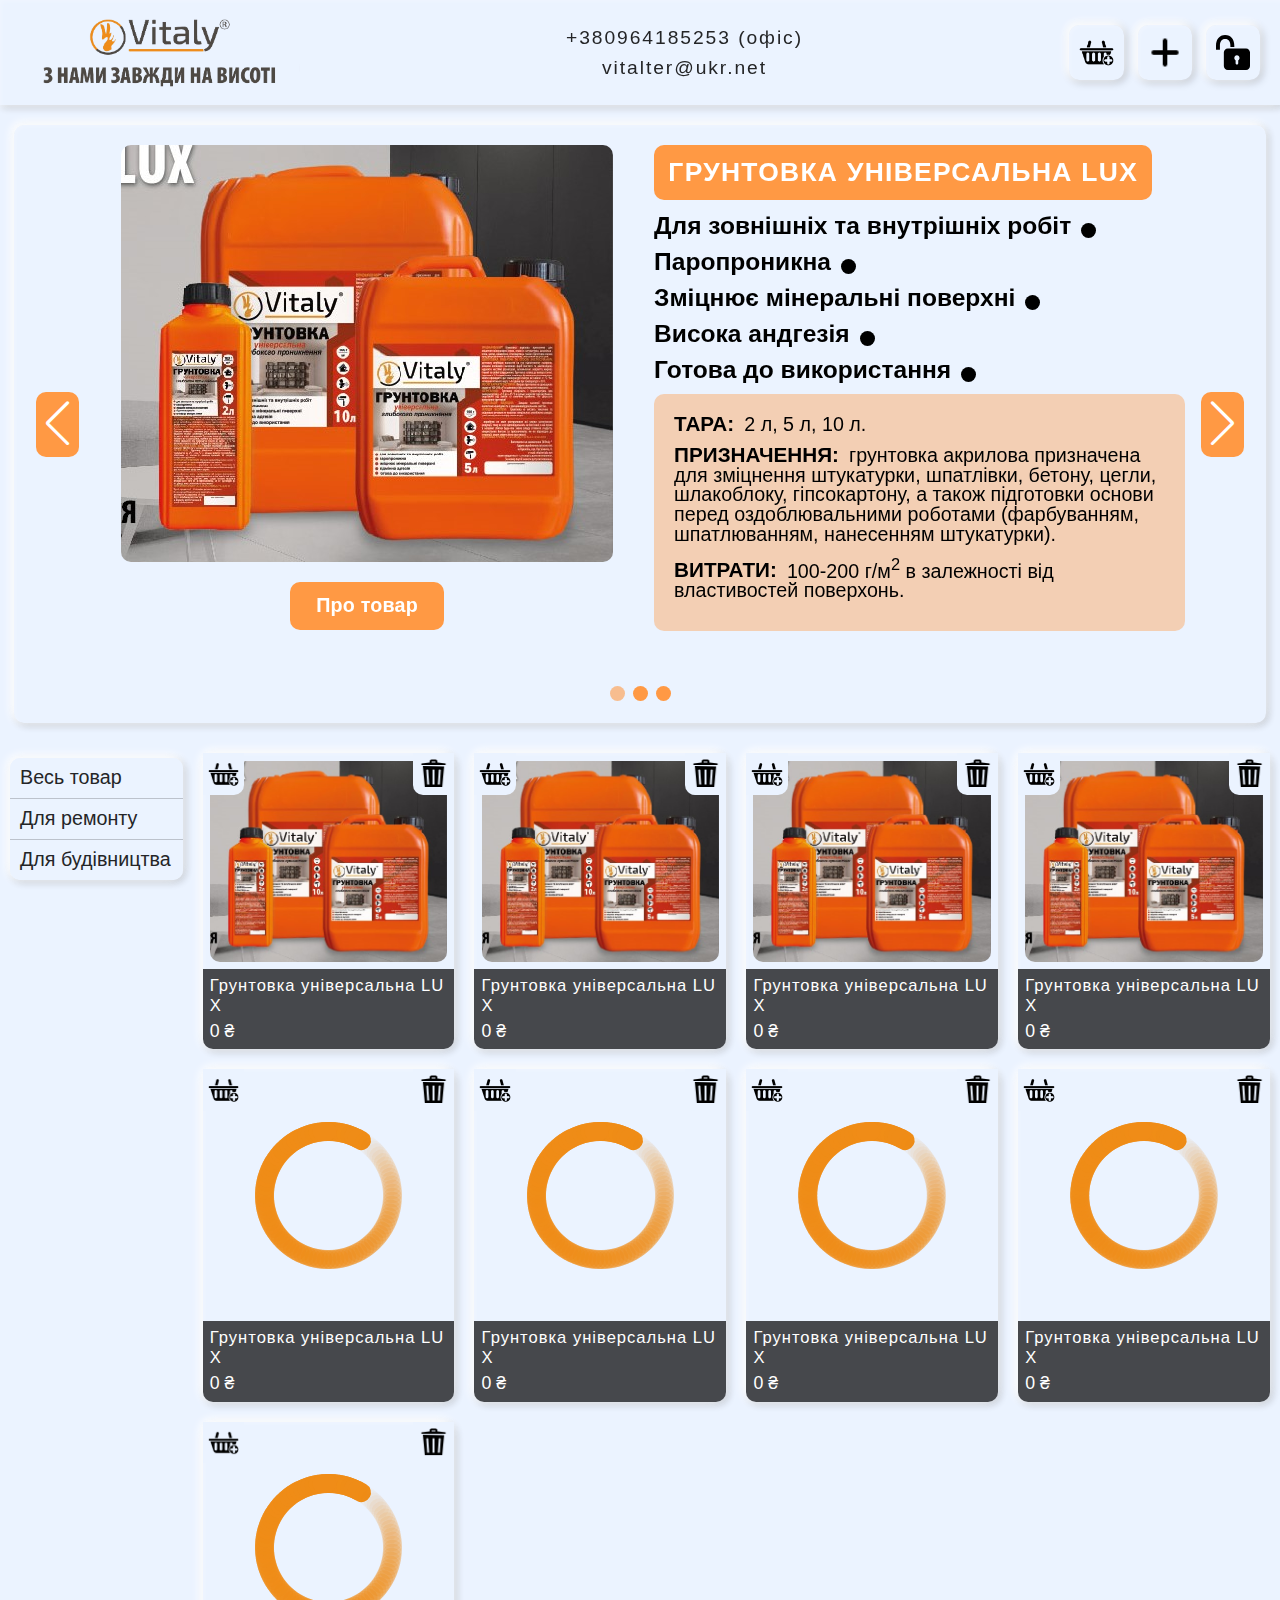
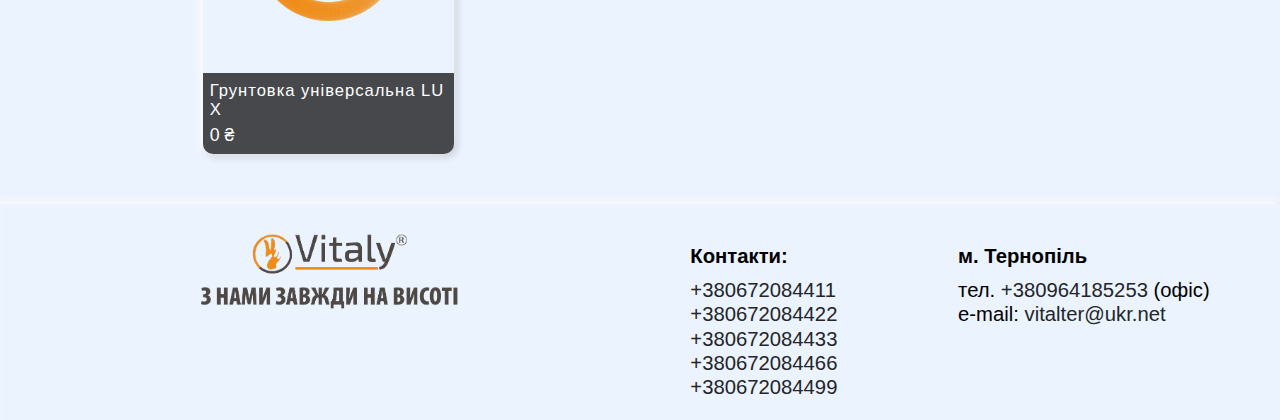
<file: index.html>
<!DOCTYPE html>
<html lang="en">
<head>
	<meta charset="UTF-8">
	<meta name="description" content="підпис під текстом сайту в пошуку гугл">
	<meta name="keywords" content="сторінка, веб-сайт, і т.д.">
	<meta name="viewport" content="width=device-width,initial-scale=1.0,maximum-scale=1.0,user-scalable=1.0">
	<link rel="stylesheet" href="assets/css/swiper.css">
	<link rel="stylesheet" href="assets/css/style.css">
	<link rel="schortcut icon" href="assets/img/logo.png">
	<title>Vitaly</title>
</head>
<body>

	<header class="header shadow">
		<div class="header__logo">
			<a href="#"><img src="assets/img/logo2.png" alt=""></a>
			<a href="#"><img src="assets/img/logo.png" alt=""></a>
		</div>
		<div class="header__contacts">
			<a href="Tel:+380964185253">+380964185253 (офіс)</a>
			<a href="mailto:vitalter@ukr.net">vitalter@ukr.net</a>
		</div>
		<div class="header__login">
			<a href="pages/config.html" class="shadow" title="Корзина"><img src="assets/img/cart.png" alt=""></a>
			<a href="pages/config.html" class="shadow" title="Додати товар"><img src="assets/img/plus.png" alt=""></a>
			<a href="pages/login.html" class="shadow" title="Логін"><img src="assets/img/lock.svg" alt=""></a>
		</div>
		<div class="header__menu-burger shadow">
			<span></span>
		</div>
	</header>
	
	<div class="first">
		<div class="first-slider swiper-container shadow">
			<!-- обов'язкова оболонка' -->
			<div class="first__wrapper swiper-wrapper">
				<!-- слайди -->
				<div class="first__slide swiper-slide">
					<div class="first__img">
						<a href="pages/article.html"><img src="contentPhoto/gruntovka-universalna-lux.jpg" alt=""></a>
						<div class="first__button">
							<a href="pages/article.html">Про товар</a>
						</div>
					</div>
					<div class="first__text">
						<div class="first__name">
							<a href="pages/article.html"><h2>Грунтовка універсальна lux</h2></a>
						</div>
						<div class="first__benefits">
							<div class="first__bnf"><p>Для зовнішніх та внутрішніх робіт</p><span></span></div>
							<div class="first__bnf"><p>Паропроникна</p><span></span></div>
							<div class="first__bnf"><p>Зміцнює мінеральні поверхні</p><span></span></div>
							<div class="first__bnf"><p>Висока андгезія</p><span></span></div>
							<div class="first__bnf"><p>Готова до використання</p><span></span></div>
						</div>
						<div class="first__description">
							<p><span>Тара:</span>2 л, 5 л, 10 л.</p>
							<p><span>Призначення:</span>грунтовка акрилова призначена для зміцнення штукатурки, шпатлівки, бетону, цегли, шлакоблоку, гіпсокартону, а також підготовки основи перед оздоблювальними роботами (фарбуванням, шпатлюванням, нанесенням штукатурки).</p>
							<p><span>Витрати:</span>100-200 г/м<sup>2</sup> в залежності від властивостей поверхонь.</p>
						</div>
					</div>
				</div>
				<div class="first__slide swiper-slide">
					<div class="first__img">
						<a href="#"><img src="contentPhoto/gruntovka-universalna.png" alt=""></a>
						<div class="first__button">
							<a href="#">Про товар</a>
						</div>
					</div>
					<div class="first__text">
						<div class="first__name">
							<a href="#"><h2>Грунтовка універсальна</h2></a>
						</div>
						<div class="first__benefits">
							<div class="first__bnf"><p>Паропроникна</p><span></span></div>
							<div class="first__bnf"><p>Зміцнює мінеральні поверхні</p><span></span></div>
							<div class="first__bnf"><p>Висока андгезія</p><span></span></div>
							<div class="first__bnf"><p>Готова до використання</p><span></span></div>
						</div>
						<div class="first__description">
							<p><span>Тара:</span>1 л, 2 л, 5 л, 10 л.</p>
							<p><span>Призначення:</span>універсальна стирол-акрилова, закріплююча грунтовка призначена для зміцнення мінеральних поверхонь (штукатурки, шпаклівки, бетону, цегли, шлакоблоку, гіпсокартону), а також підготовки основи перед оздоблювальними роботами (фарбуванням, шпаклюванням, нанесенням штукатурки), та зменшення водопоглинаючих властивостей основи, перед нанесенням лакофарбових матеріалів.</p>
							<p><span>Витрати:</span>100-200 г/м<sup>2</sup> в залежності від властивостей поверхонь.</p>
						</div>
					</div>
				</div>
				<div class="first__slide swiper-slide">
					<div class="first__img">
						<a href="#"><img src="contentPhoto/farba-gruntuvalna-kvarts-grunt.jpg" alt=""></a>
						<div class="first__button">
							<a href="#">Про товар</a>
						</div>
					</div>
					<div class="first__text">
						<div class="first__name">
							<a href="#"><h2>Фарба грунтувальна кварц грунт</h2></a>
						</div>
						<div class="first__benefits">
							<div class="first__bnf"><p>Висока адгезія</p><span></span></div>
							<div class="first__bnf"><p>Запобігає появі плям</p><span></span></div>
							<div class="first__bnf"><p>Підлягає колоруванню</p><span></span></div>
							<div class="first__bnf"><p>Утворює білу поверхню</p><span></span></div>
							<div class="first__bnf"><p>готова до використання</p><span></span></div>
						</div>
						<div class="first__description">
							<p><span>Тара:</span>1.4 кг, 3 кг, 6 кг, 12кг.</p>
							<p><span>Призначення:</span>фарба грунтувальна призначена для підготовки основ з бетону, цементних та цементно-вапняних штукатурок, гіпсу, гіпсокартонних листів перед нанесенням акрилових та мінеральних декоративних штукатурок. Для внутрішніх та зовнішніх робіт.</p>
							<p><span>Витрати:</span>250-300 г/м<sup>2</sup>.</p>
						</div>
					</div>
				</div>
			</div>
			<div class="first__button-prev swiper-button-prev"></div>
			<div class="first__button-next swiper-button-next"></div>
			<div class="first__pagination swiper-pagination"></div>
		</div>
	</div>

	<div class="content">
		<div class="content__categories shadow">
			<a href="index.html">Весь товар</a>
			<a href="index.html">Для ремонту</a>
			<a href="index.html">Для будівництва</a>
		</div>
		<div class="content__menu-burger shadow">
			<img src="assets/img/filter.svg" alt="">
			<img src="assets/img/cross.svg" alt="">
		</div>
		<div class="content__items">
			<div class="content__item">
				<div class="content__wrapper shadow">
					<div class="content__cart">
						<a href="#" title="Додати в корзину"><img src="assets/img/cart.png" alt=""></a>
					</div>
					<div class="content__delete">
						<a href="#" title="Видалити"><img src="assets/img/trash-can.png" alt=""></a>
					</div>
					<div class="content__img">
						<a href="pages/article.html"><img src="assets/img/loading.svg" data-src="contentPhoto/gruntovka-universalna-lux.jpg" alt="can't download img"></a>
					</div>
					<div class="content__text">
						<div class="content__name">
							<a href="pages/article.html"><h2>Грунтовка універсальна LUX</h2></a>
						</div>
						<div class="content__price">
							<p>0 ₴</p>
						</div>
						<div class="content__description">
							<p><span>Тара:</span>2 л, 5 л, 10 л.</p>
							<p><span>Призначення:</span>грунтовка акрилова призначена для зміцнення штукатурки, шпатлівки, бетону, цегли, шлакоблоку, гіпсокартону, а також підготовки основи перед оздоблювальними роботами (фарбуванням, шпатлюванням, нанесенням штукатурки).</p>
							<p><span>Витрати грунтовки на одношарове покриття:</span>100-200 г/м<sup>2</sup> в залежності від властивостей поверхонь.</p>
						</div>
					</div>
				</div>
			</div>
			<div class="content__item">
				<div class="content__wrapper shadow">
					<div class="content__cart">
						<a href="#" title="Додати в корзину"><img src="assets/img/cart.png" alt=""></a>
					</div>
					<div class="content__delete">
						<a href="#" title="Видалити"><img src="assets/img/trash-can.png" alt=""></a>
					</div>
					<div class="content__img">
						<a href="pages/article.html"><img src="assets/img/loading.svg" data-src="contentPhoto/gruntovka-universalna-lux.jpg" alt="can't download img"></a>
					</div>
					<div class="content__text">
						<div class="content__name">
							<a href="pages/article.html"><h2>Грунтовка універсальна LUX</h2></a>
						</div>
						<div class="content__price">
							<p>0 ₴</p>
						</div>
						<div class="content__description">
							<p><span>Тара:</span>2 л, 5 л, 10 л.</p>
							<p><span>Призначення:</span>грунтовка акрилова призначена для зміцнення штукатурки, шпатлівки, бетону, цегли, шлакоблоку, гіпсокартону, а також підготовки основи перед оздоблювальними роботами (фарбуванням, шпатлюванням, нанесенням штукатурки).</p>
							<p><span>Витрати грунтовки на одношарове покриття:</span>100-200 г/м<sup>2</sup> в залежності від властивостей поверхонь.</p>
						</div>
					</div>
				</div>
			</div>
			<div class="content__item">
				<div class="content__wrapper shadow">
					<div class="content__cart">
						<a href="#" title="Додати в корзину"><img src="assets/img/cart.png" alt=""></a>
					</div>
					<div class="content__delete">
						<a href="#" title="Видалити"><img src="assets/img/trash-can.png" alt=""></a>
					</div>
					<div class="content__img">
						<a href="pages/article.html"><img src="assets/img/loading.svg" data-src="contentPhoto/gruntovka-universalna-lux.jpg" alt="can't download img"></a>
					</div>
					<div class="content__text">
						<div class="content__name">
							<a href="pages/article.html"><h2>Грунтовка універсальна LUX</h2></a>
						</div>
						<div class="content__price">
							<p>0 ₴</p>
						</div>
						<div class="content__description">
							<p><span>Тара:</span>2 л, 5 л, 10 л.</p>
							<p><span>Призначення:</span>грунтовка акрилова призначена для зміцнення штукатурки, шпатлівки, бетону, цегли, шлакоблоку, гіпсокартону, а також підготовки основи перед оздоблювальними роботами (фарбуванням, шпатлюванням, нанесенням штукатурки).</p>
							<p><span>Витрати грунтовки на одношарове покриття:</span>100-200 г/м<sup>2</sup> в залежності від властивостей поверхонь.</p>
						</div>
					</div>
				</div>
			</div>
			<div class="content__item">
				<div class="content__wrapper shadow">
					<div class="content__cart">
						<a href="#" title="Додати в корзину"><img src="assets/img/cart.png" alt=""></a>
					</div>
					<div class="content__delete">
						<a href="#" title="Видалити"><img src="assets/img/trash-can.png" alt=""></a>
					</div>
					<div class="content__img">
						<a href="pages/article.html"><img src="assets/img/loading.svg" data-src="contentPhoto/gruntovka-universalna-lux.jpg" alt="can't download img"></a>
					</div>
					<div class="content__text">
						<div class="content__name">
							<a href="pages/article.html"><h2>Грунтовка універсальна LUX</h2></a>
						</div>
						<div class="content__price">
							<p>0 ₴</p>
						</div>
						<div class="content__description">
							<p><span>Тара:</span>2 л, 5 л, 10 л.</p>
							<p><span>Призначення:</span>грунтовка акрилова призначена для зміцнення штукатурки, шпатлівки, бетону, цегли, шлакоблоку, гіпсокартону, а також підготовки основи перед оздоблювальними роботами (фарбуванням, шпатлюванням, нанесенням штукатурки).</p>
							<p><span>Витрати грунтовки на одношарове покриття:</span>100-200 г/м<sup>2</sup> в залежності від властивостей поверхонь.</p>
						</div>
					</div>
				</div>
			</div>
			<div class="content__item">
				<div class="content__wrapper shadow">
					<div class="content__cart">
						<a href="#" title="Додати в корзину"><img src="assets/img/cart.png" alt=""></a>
					</div>
					<div class="content__delete">
						<a href="#" title="Видалити"><img src="assets/img/trash-can.png" alt=""></a>
					</div>
					<div class="content__img">
						<a href="pages/article.html"><img src="assets/img/loading.svg" data-src="contentPhoto/gruntovka-universalna-lux.jpg" alt="can't download img"></a>
					</div>
					<div class="content__text">
						<div class="content__name">
							<a href="pages/article.html"><h2>Грунтовка універсальна LUX</h2></a>
						</div>
						<div class="content__price">
							<p>0 ₴</p>
						</div>
						<div class="content__description">
							<p><span>Тара:</span>2 л, 5 л, 10 л.</p>
							<p><span>Призначення:</span>грунтовка акрилова призначена для зміцнення штукатурки, шпатлівки, бетону, цегли, шлакоблоку, гіпсокартону, а також підготовки основи перед оздоблювальними роботами (фарбуванням, шпатлюванням, нанесенням штукатурки).</p>
							<p><span>Витрати грунтовки на одношарове покриття:</span>100-200 г/м<sup>2</sup> в залежності від властивостей поверхонь.</p>
						</div>
					</div>
				</div>
			</div>
			<div class="content__item">
				<div class="content__wrapper shadow">
					<div class="content__cart">
						<a href="#" title="Додати в корзину"><img src="assets/img/cart.png" alt=""></a>
					</div>
					<div class="content__delete">
						<a href="#" title="Видалити"><img src="assets/img/trash-can.png" alt=""></a>
					</div>
					<div class="content__img">
						<a href="pages/article.html"><img src="assets/img/loading.svg" data-src="contentPhoto/gruntovka-universalna-lux.jpg" alt="can't download img"></a>
					</div>
					<div class="content__text">
						<div class="content__name">
							<a href="pages/article.html"><h2>Грунтовка універсальна LUX</h2></a>
						</div>
						<div class="content__price">
							<p>0 ₴</p>
						</div>
						<div class="content__description">
							<p><span>Тара:</span>2 л, 5 л, 10 л.</p>
							<p><span>Призначення:</span>грунтовка акрилова призначена для зміцнення штукатурки, шпатлівки, бетону, цегли, шлакоблоку, гіпсокартону, а також підготовки основи перед оздоблювальними роботами (фарбуванням, шпатлюванням, нанесенням штукатурки).</p>
							<p><span>Витрати грунтовки на одношарове покриття:</span>100-200 г/м<sup>2</sup> в залежності від властивостей поверхонь.</p>
						</div>
					</div>
				</div>
			</div>
			<div class="content__item">
				<div class="content__wrapper shadow">
					<div class="content__cart">
						<a href="#" title="Додати в корзину"><img src="assets/img/cart.png" alt=""></a>
					</div>
					<div class="content__delete">
						<a href="#" title="Видалити"><img src="assets/img/trash-can.png" alt=""></a>
					</div>
					<div class="content__img">
						<a href="pages/article.html"><img src="assets/img/loading.svg" data-src="contentPhoto/gruntovka-universalna-lux.jpg" alt="can't download img"></a>
					</div>
					<div class="content__text">
						<div class="content__name">
							<a href="pages/article.html"><h2>Грунтовка універсальна LUX</h2></a>
						</div>
						<div class="content__price">
							<p>0 ₴</p>
						</div>
						<div class="content__description">
							<p><span>Тара:</span>2 л, 5 л, 10 л.</p>
							<p><span>Призначення:</span>грунтовка акрилова призначена для зміцнення штукатурки, шпатлівки, бетону, цегли, шлакоблоку, гіпсокартону, а також підготовки основи перед оздоблювальними роботами (фарбуванням, шпатлюванням, нанесенням штукатурки).</p>
							<p><span>Витрати грунтовки на одношарове покриття:</span>100-200 г/м<sup>2</sup> в залежності від властивостей поверхонь.</p>
						</div>
					</div>
				</div>
			</div>
			<div class="content__item">
				<div class="content__wrapper shadow">
					<div class="content__cart">
						<a href="#" title="Додати в корзину"><img src="assets/img/cart.png" alt=""></a>
					</div>
					<div class="content__delete">
						<a href="#" title="Видалити"><img src="assets/img/trash-can.png" alt=""></a>
					</div>
					<div class="content__img">
						<a href="pages/article.html"><img src="assets/img/loading.svg" data-src="contentPhoto/gruntovka-universalna-lux.jpg" alt="can't download img"></a>
					</div>
					<div class="content__text">
						<div class="content__name">
							<a href="pages/article.html"><h2>Грунтовка універсальна LUX</h2></a>
						</div>
						<div class="content__price">
							<p>0 ₴</p>
						</div>
						<div class="content__description">
							<p><span>Тара:</span>2 л, 5 л, 10 л.</p>
							<p><span>Призначення:</span>грунтовка акрилова призначена для зміцнення штукатурки, шпатлівки, бетону, цегли, шлакоблоку, гіпсокартону, а також підготовки основи перед оздоблювальними роботами (фарбуванням, шпатлюванням, нанесенням штукатурки).</p>
							<p><span>Витрати грунтовки на одношарове покриття:</span>100-200 г/м<sup>2</sup> в залежності від властивостей поверхонь.</p>
						</div>
					</div>
				</div>
			</div>
			<div class="content__item">
				<div class="content__wrapper shadow">
					<div class="content__cart">
						<a href="#" title="Додати в корзину"><img src="assets/img/cart.png" alt=""></a>
					</div>
					<div class="content__delete">
						<a href="#" title="Видалити"><img src="assets/img/trash-can.png" alt=""></a>
					</div>
					<div class="content__img">
						<a href="pages/article.html"><img src="assets/img/loading.svg" data-src="contentPhoto/gruntovka-universalna-lux.jpg" alt="can't download img"></a>
					</div>
					<div class="content__text">
						<div class="content__name">
							<a href="pages/article.html"><h2>Грунтовка універсальна LUX</h2></a>
						</div>
						<div class="content__price">
							<p>0 ₴</p>
						</div>
						<div class="content__description">
							<p><span>Тара:</span>2 л, 5 л, 10 л.</p>
							<p><span>Призначення:</span>грунтовка акрилова призначена для зміцнення штукатурки, шпатлівки, бетону, цегли, шлакоблоку, гіпсокартону, а також підготовки основи перед оздоблювальними роботами (фарбуванням, шпатлюванням, нанесенням штукатурки).</p>
							<p><span>Витрати грунтовки на одношарове покриття:</span>100-200 г/м<sup>2</sup> в залежності від властивостей поверхонь.</p>
						</div>
					</div>
				</div>
			</div>
		</div>
	</div>

	<footer class="footer shadow">
		<div class="footer__logo">
			<a href="#"><img src="assets/img/logo2.png" alt=""></a>
			<a href="#"><img src="assets/img/logo.png" alt=""></a>
		</div>
		<div class="footer__contacts">
			<div class="footer__phones">
				<p>Контакти:</p>
				<p><a href="Tel:+380672084411">+380672084411</a></p>
				<p><a href="Tel:+380672084422">+380672084422</a></p>
				<p><a href="Tel:+380672084433">+380672084433</a></p>
				<p><a href="Tel:+380672084466">+380672084466</a></p>
				<p><a href="Tel:+380672084499">+380672084499</a></p>
			</div>
			<div class="footer__mail">
				<p>м. Тернопіль</p>
				<p>тел. <a href="Tel:+380964185253">+380964185253</a> (офіс)</p>
				<p>e-mail: <a href="mailto:vitalter@ukr.net">vitalter@ukr.net</a></p>
			</div>
		</div>
	</footer>

	<script src="assets/js/swiper.js"></script>
	<script src="assets/js/index.js"></script>
</body>
</html>
</file>
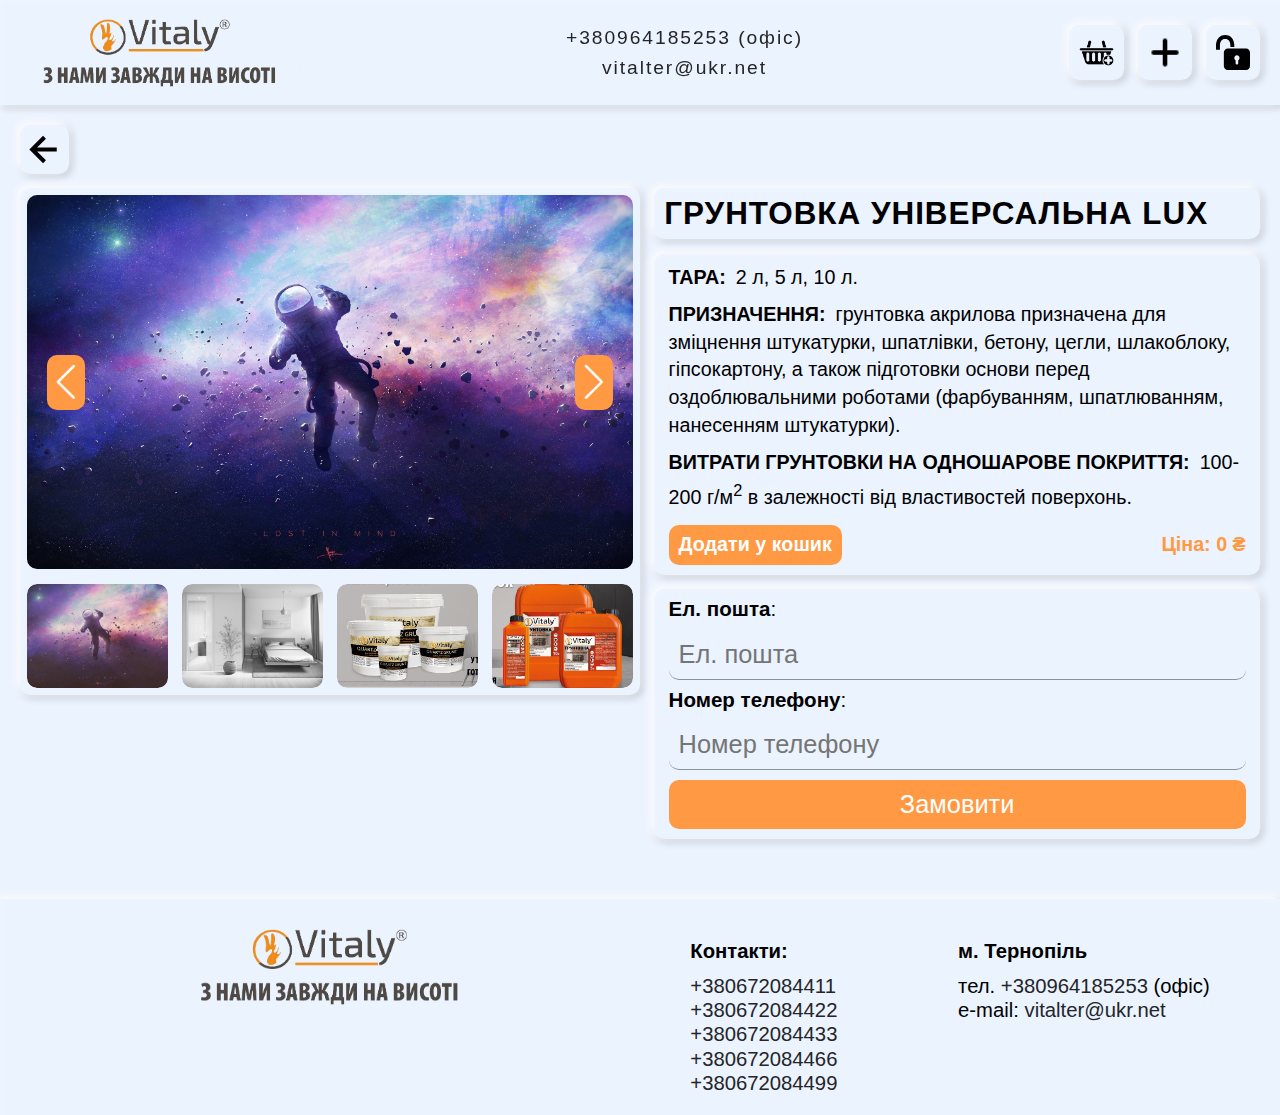
<file: pages/article.html>
<!DOCTYPE html>
<html lang="en">
<head>
	<meta charset="UTF-8">
	<meta name="description" content="підпис під текстом сайту в пошуку гугл">
	<meta name="keywords" content="сторінка, веб-сайт, і т.д.">
	<meta name="viewport" content="width=device-width,initial-scale=1.0,maximum-scale=1.0,user-scalable=1.0">
	<link rel="stylesheet" href="../assets/css/swiper.css">
	<link rel="stylesheet" href="../assets/css/style.css">
	<link rel="schortcut icon" href="../assets/img/logo.png">
	<title>Vitaly</title>
</head>
<body>

	<header class="header shadow">
		<div class="header__logo">
			<a href="#"><img src="../assets/img/logo2.png" alt=""></a>
			<a href="#"><img src="../assets/img/logo.png" alt=""></a>
		</div>
		<div class="header__contacts">
			<a href="Tel:+380964185253">+380964185253 (офіс)</a>
			<a href="mailto:vitalter@ukr.net">vitalter@ukr.net</a>
		</div>
		<div class="header__login">
			<a href="config.html" class="shadow" title="Корзина"><img src="../assets/img/cart.png" alt=""></a>
			<a href="config.html" class="shadow" title="Додати товар"><img src="../assets/img/plus.png" alt=""></a>
			<a href="login.html" class="shadow" title="Логін"><img src="../assets/img/lock.svg" alt=""></a>
		</div>
		<div class="header__menu-burger shadow">
			<span></span>
		</div>
	</header>

	<div class="article">
		<div class="article__button-back">
			<a href="../index.html" class="shadow"><img src="../assets/img/arrow-left.svg" alt=""></a>
		</div>
		<div class="article__good">
			<div class="article__container">
				<div class="article__wrapper shadow">
					<div class="article-slider swiper-container">
						<!-- обов'язкова оболонка' -->
						<div class="article__wrapper-slider swiper-wrapper">
							<!-- слайди -->
							<div class="article__slide swiper-slide">
								<div class="article__img">
									<img src="../assets/img/space.jpg" alt="">
								</div>
							</div>
							<div class="article__slide swiper-slide">
								<div class="article__img">
									<img src="../assets/img/background-elite1.jpg" alt="">
								</div>
							</div>
							<div class="article__slide swiper-slide">
								<div class="article__img">
									<img src="../contentPhoto/farba-gruntuvalna-kvarts-grunt.jpg" alt="">
								</div>
							</div>
							<div class="article__slide swiper-slide">
								<div class="article__img">
									<img src="../contentPhoto/gruntovka-universalna-lux.jpg" alt="">
								</div>
							</div>
							<div class="article__slide swiper-slide">
								<div class="article__img">
									<img src="../contentPhoto/gruntovka-universalna-lux.jpg" alt="">
								</div>
							</div>
							<div class="article__slide swiper-slide">
								<div class="article__img">
									<img src="../contentPhoto/gruntovka-universalna-lux.jpg" alt="">
								</div>
							</div>
						</div>
						<div class="article__button-prev swiper-button-prev"></div>
						<div class="article__button-next swiper-button-next"></div>
					</div>
					<div class="article__mini-slider swiper-container">
						<!-- обов'язкова оболонка' -->
						<div class="article__mini-wrapper swiper-wrapper">
							<!-- слайди -->
							<div class="article__mini-slide swiper-slide">
								<div class="article__mini-img">
									<div class="article__mini-container">
										<img src="../assets/img/space.jpg" alt="can't download img">
									</div>
								</div>
							</div>
							<div class="article__mini-slide swiper-slide">
								<div class="article__mini-img">
									<div class="article__mini-container">
										<img src="../assets/img/background-elite1.jpg" alt="can't download img">
									</div>
								</div>
							</div>
							<div class="article__mini-slide swiper-slide">
								<div class="article__mini-img">
									<div class="article__mini-container">
										<img src="../contentPhoto/farba-gruntuvalna-kvarts-grunt.jpg" alt="can't download img">
									</div>
								</div>
							</div>
							<div class="article__mini-slide swiper-slide">
								<div class="article__mini-img">
									<div class="article__mini-container">
										<img src="../contentPhoto/gruntovka-universalna-lux.jpg" alt="can't download img">
									</div>
								</div>
							</div>
							<div class="article__mini-slide swiper-slide">
								<div class="article__mini-img">
									<div class="article__mini-container">
										<img src="../contentPhoto/gruntovka-universalna-lux.jpg" alt="can't download img">
									</div>
								</div>
							</div>
							<div class="article__mini-slide swiper-slide">
								<div class="article__mini-img">
									<div class="article__mini-container">
										<img src="../contentPhoto/gruntovka-universalna-lux.jpg" alt="can't download img">
									</div>
								</div>
							</div>
						</div>
					</div>
				</div>
			</div>
			<div class="article__text">
				<div class="article__name shadow">
					<h2>Грунтовка універсальна lux</h2>
				</div>
				<div class="article__wrapper-description shadow">
					<div class="article__description">
						<p><span>Тара:</span>2 л, 5 л, 10 л.</p>
						<p><span>Призначення:</span>грунтовка акрилова призначена для зміцнення штукатурки, шпатлівки, бетону, цегли, шлакоблоку, гіпсокартону, а також підготовки основи перед оздоблювальними роботами (фарбуванням, шпатлюванням, нанесенням штукатурки).</p>
						<p><span>Витрати грунтовки на одношарове покриття:</span>100-200 г/м<sup>2</sup> в залежності від властивостей поверхонь.</p>
					</div>
					<div class="article__info">
						<div class="article__order">
							<a href="placeorder.html">Додати у кошик</a>
						</div>
						<div class="article__price">
							<p>Ціна: 0 ₴</p>
						</div>
					</div>
				</div>
				<div class="article__placeorder shadow">
					<div class="article__form">
						<form action="" method="POST">
							<p><strong>Ел. пошта</strong>:</p>
							<input type="email" name="email" placeholder="Ел. пошта" class="article__input" required>
							<p><strong>Номер телефону</strong>:</p>
							<input type="number" name="phone" placeholder="Номер телефону" class="article__input" required>
							<button type="submit" name="placeorder" class="article__button">Замовити</button>
						</form>
					</div>
				</div>
			</div>
		</div>
	</div>

	<footer class="footer shadow">
		<div class="footer__logo">
			<a href="#"><img src="../assets/img/logo2.png" alt=""></a>
			<a href="#"><img src="../assets/img/logo.png" alt=""></a>
		</div>
		<div class="footer__contacts">
			<div class="footer__phones">
				<p>Контакти:</p>
				<p><a href="Tel:+380672084411">+380672084411</a></p>
				<p><a href="Tel:+380672084422">+380672084422</a></p>
				<p><a href="Tel:+380672084433">+380672084433</a></p>
				<p><a href="Tel:+380672084466">+380672084466</a></p>
				<p><a href="Tel:+380672084499">+380672084499</a></p>
			</div>
			<div class="footer__mail">
				<p>м. Тернопіль</p>
				<p>тел. <a href="Tel:+380964185253">+380964185253</a> (офіс)</p>
				<p>e-mail: <a href="mailto:vitalter@ukr.net">vitalter@ukr.net</a></p>
			</div>
		</div>
	</footer>
	<script src="../assets/js/swiper.js"></script>
	<script src="../assets/js/article.js"></script>
</body>
</html>
</file>
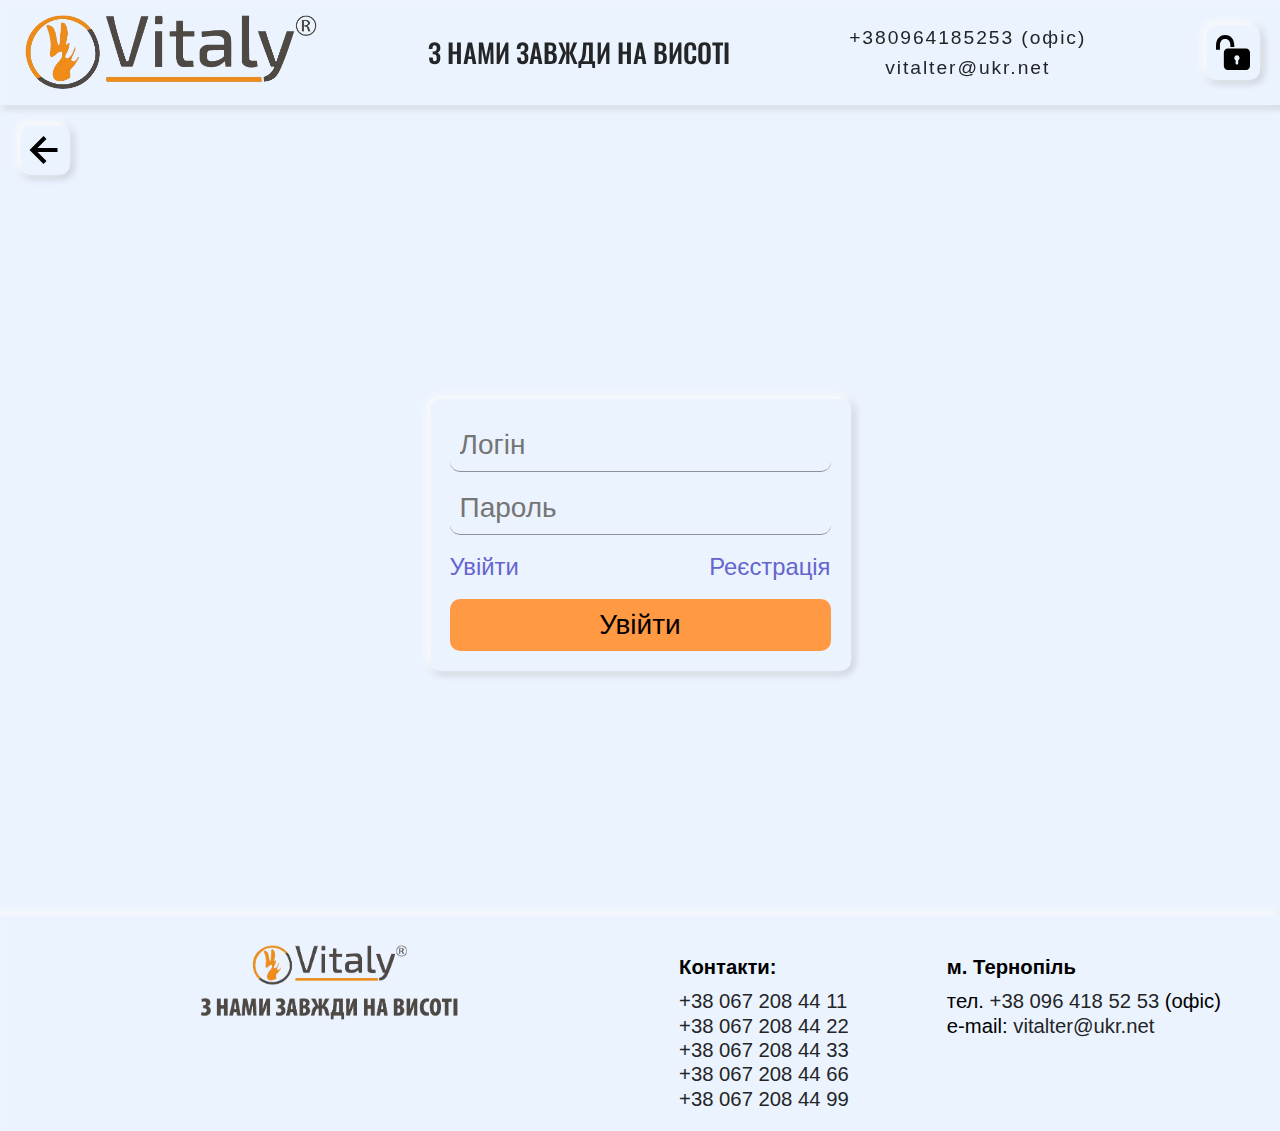
<file: pages/login.html>
<!DOCTYPE html>
<html lang="en">
<head>
	<meta charset="UTF-8">
	<meta name="description" content="підпис під текстом сайту в пошуку гугл">
	<meta name="keywords" content="сторінка, веб-сайт, і т.д.">
	<meta name="viewport" content="width=device-width,initial-scale=1.0,maximum-scale=1.0,user-scalable=1.0">
	<link rel="stylesheet" href="../assets/css/style.css">
	<link rel="schortcut icon" href="../assets/img/logo.png">
	<title>Vitaly</title>
</head>
<body>

	<header class="header shadow">
		<div class="header__logo">
			<a href="../index.html"><img src="../assets/img/logo.png" alt=""></a>
		</div>
		<div class="header__slogan">
			<span>З нами завжди на висоті</span>
		</div>
		<div class="header__contacts">
			<a href="Tel:+380964185253">+380964185253 (офіс)</a>
			<a href="mailto:vitalter@ukr.net">vitalter@ukr.net</a>
		</div>
		<div class="header__login">
			<a href="login.html" class="shadow" title="Логін"><img src="../assets/img/lock.svg" alt=""></a>
		</div>
		<div class="header__menu-burger shadow">
			<span></span>
		</div>
	</header>

	<div class="reg-log">
        <div class="reg-log__button-back">
			<a href="../index.html" class="shadow"><img src="../assets/img/arrow-left.svg" alt=""></a>
		</div>
        <div class="reg-log__form">
            <form action="login.php" method="POST" class="shadow">
                <p>
                    <input type="text" name="login" class="reg-log__input" placeholder="Логін" autocomplete="off" value="">
                <p>
                    <input type="password" name="password" class="reg-log__input" placeholder="Пароль" autocomplete="off">
                </p>
                <div class="reg-log__reg-log">
                    <a href="login.html">Увійти</a><a href="register.html">Реєстрація</a>
                </div>
                <p>
                    <button type="submit" name="do_login" class="reg-log__button">Увійти</button>
                </p>
            </form>
        </div>
    </div>

	<footer class="footer shadow">
		<div class="footer__logo">
			<a href="#"><img src="../assets/img/logo2.png" alt=""></a>
		</div>
		<div class="footer__contacts">
			<div class="footer__phones">
				<p>Контакти:</p>
				<p><a href="Tel:+380672084411">+38 067 208 44 11</a></p>
				<p><a href="Tel:+380672084422">+38 067 208 44 22</a></p>
				<p><a href="Tel:+380672084433">+38 067 208 44 33</a></p>
				<p><a href="Tel:+380672084466">+38 067 208 44 66</a></p>
				<p><a href="Tel:+380672084499">+38 067 208 44 99</a></p>
			</div>
			<div class="footer__mail">
				<p>м. Тернопіль</p>
				<p>тел. <a href="Tel:+380964185253">+38 096 418 52 53</a> (офіс)</p>
				<p>e-mail: <a href="mailto:vitalter@ukr.net">vitalter@ukr.net</a></p>
			</div>
		</div>
	</footer>
	<script src="../assets/js/login-register.js"></script>
</body>
</html>
</file>
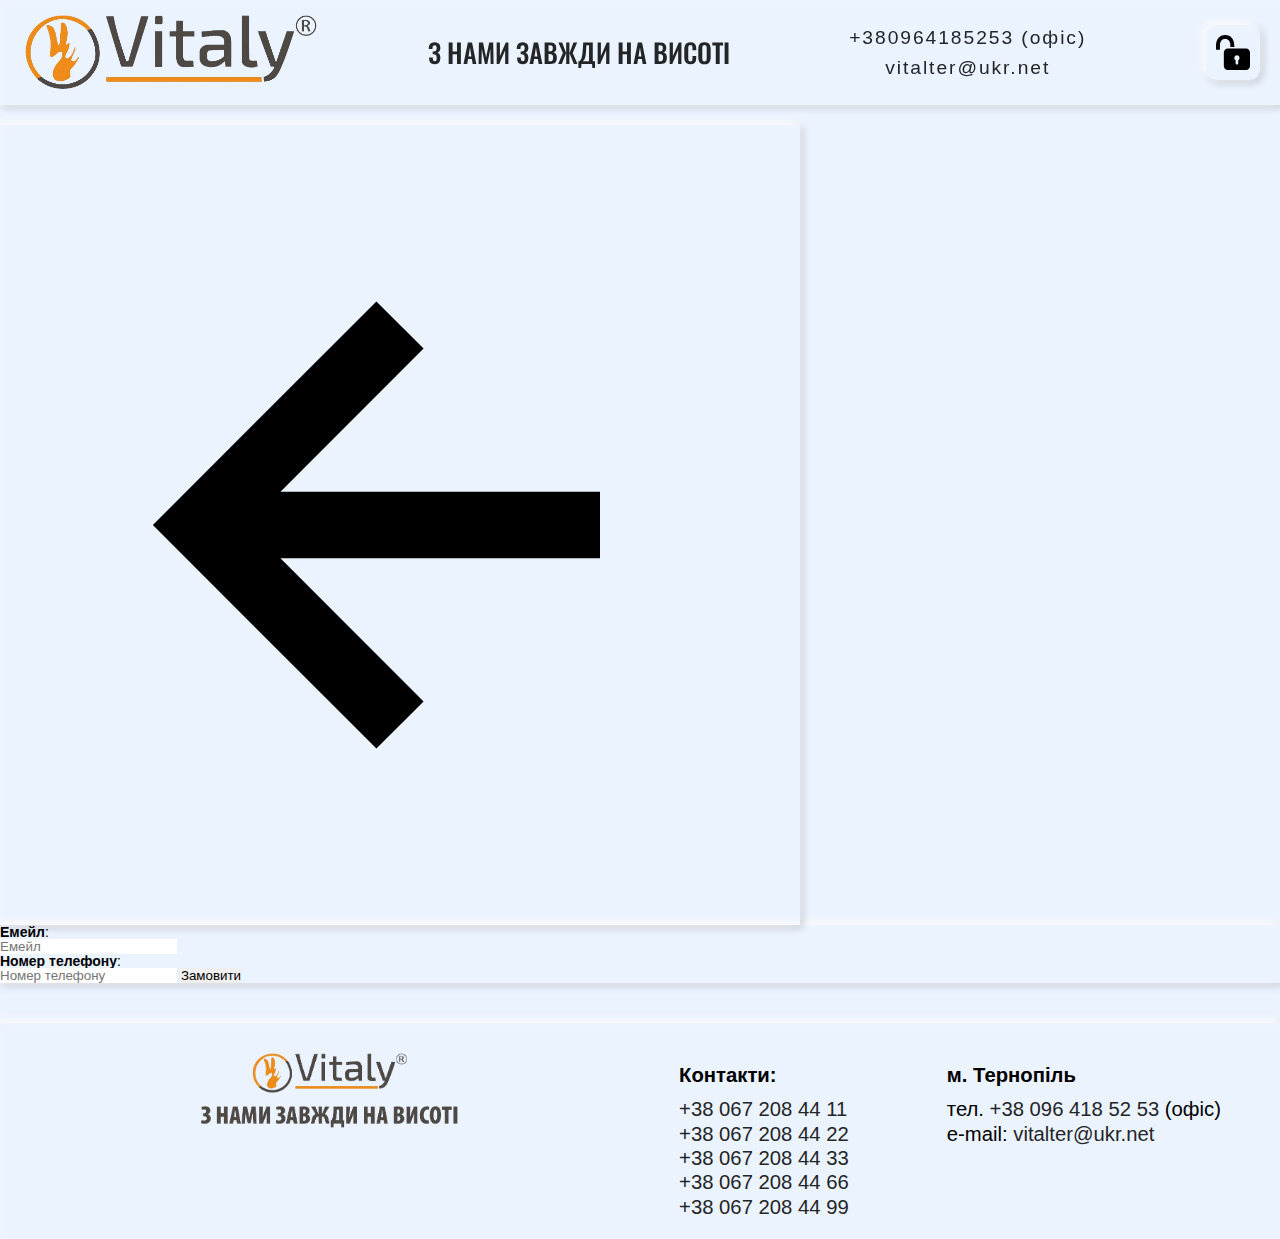
<file: pages/placeorder.html>
<!DOCTYPE html>
<html lang="en">
<head>
	<meta charset="UTF-8">
	<meta name="description" content="підпис під текстом сайту в пошуку гугл">
	<meta name="keywords" content="сторінка, веб-сайт, і т.д.">
	<meta name="viewport" content="width=device-width,initial-scale=1.0,maximum-scale=1.0,user-scalable=1.0">
	<link rel="stylesheet" href="../assets/css/style.css">
	<link rel="schortcut icon" href="../assets/img/logo.png">
	<title>Vitaly</title>
</head>
<body>

	<header class="header shadow">
		<div class="header__logo">
			<a href="../index.html"><img src="../assets/img/logo.png" alt=""></a>
		</div>
		<div class="header__slogan">
			<span>З нами завжди на висоті</span>
		</div>
		<div class="header__contacts">
			<a href="Tel:+380964185253">+380964185253 (офіс)</a>
			<a href="mailto:vitalter@ukr.net">vitalter@ukr.net</a>
		</div>
		<div class="header__login">
			<a href="login.html" class="shadow" title="Логін"><img src="../assets/img/lock.svg" alt=""></a>
		</div>
		<div class="header__menu-burger shadow">
			<span></span>
		</div>
	</header>

    <div class="placeorder">
        <div class="placeorder__button-back">
			<a href="article.html" class="shadow"><img src="../assets/img/arrow-left.svg" alt=""></a>
		</div>
        <div class="placeorder__form">
            <form action="" method="POST" class="shadow">
                <p><strong>Емейл</strong>:</p>
                <input type="email" name="email" placeholder="Емейл" class="placeorder__input" required>
                <p><strong>Номер телефону</strong>:</p>
                <input type="number" name="phone" placeholder="Номер телефону" class="placeorder__input" required>
                <button type="submit" name="placeorder" class="placeorder__button">Замовити</button>
            </form>
        </div>
	</div>

	<footer class="footer shadow">
		<div class="footer__logo">
			<a href="#"><img src="../assets/img/logo2.png" alt=""></a>
		</div>
		<div class="footer__contacts">
			<div class="footer__phones">
				<p>Контакти:</p>
				<p><a href="Tel:+380672084411">+38 067 208 44 11</a></p>
				<p><a href="Tel:+380672084422">+38 067 208 44 22</a></p>
				<p><a href="Tel:+380672084433">+38 067 208 44 33</a></p>
				<p><a href="Tel:+380672084466">+38 067 208 44 66</a></p>
				<p><a href="Tel:+380672084499">+38 067 208 44 99</a></p>
			</div>
			<div class="footer__mail">
				<p>м. Тернопіль</p>
				<p>тел. <a href="Tel:+380964185253">+38 096 418 52 53</a> (офіс)</p>
				<p>e-mail: <a href="mailto:vitalter@ukr.net">vitalter@ukr.net</a></p>
			</div>
		</div>
	</footer>
	<script src="../assets/js/login-register.js"></script>
</body>
</html>
</file>
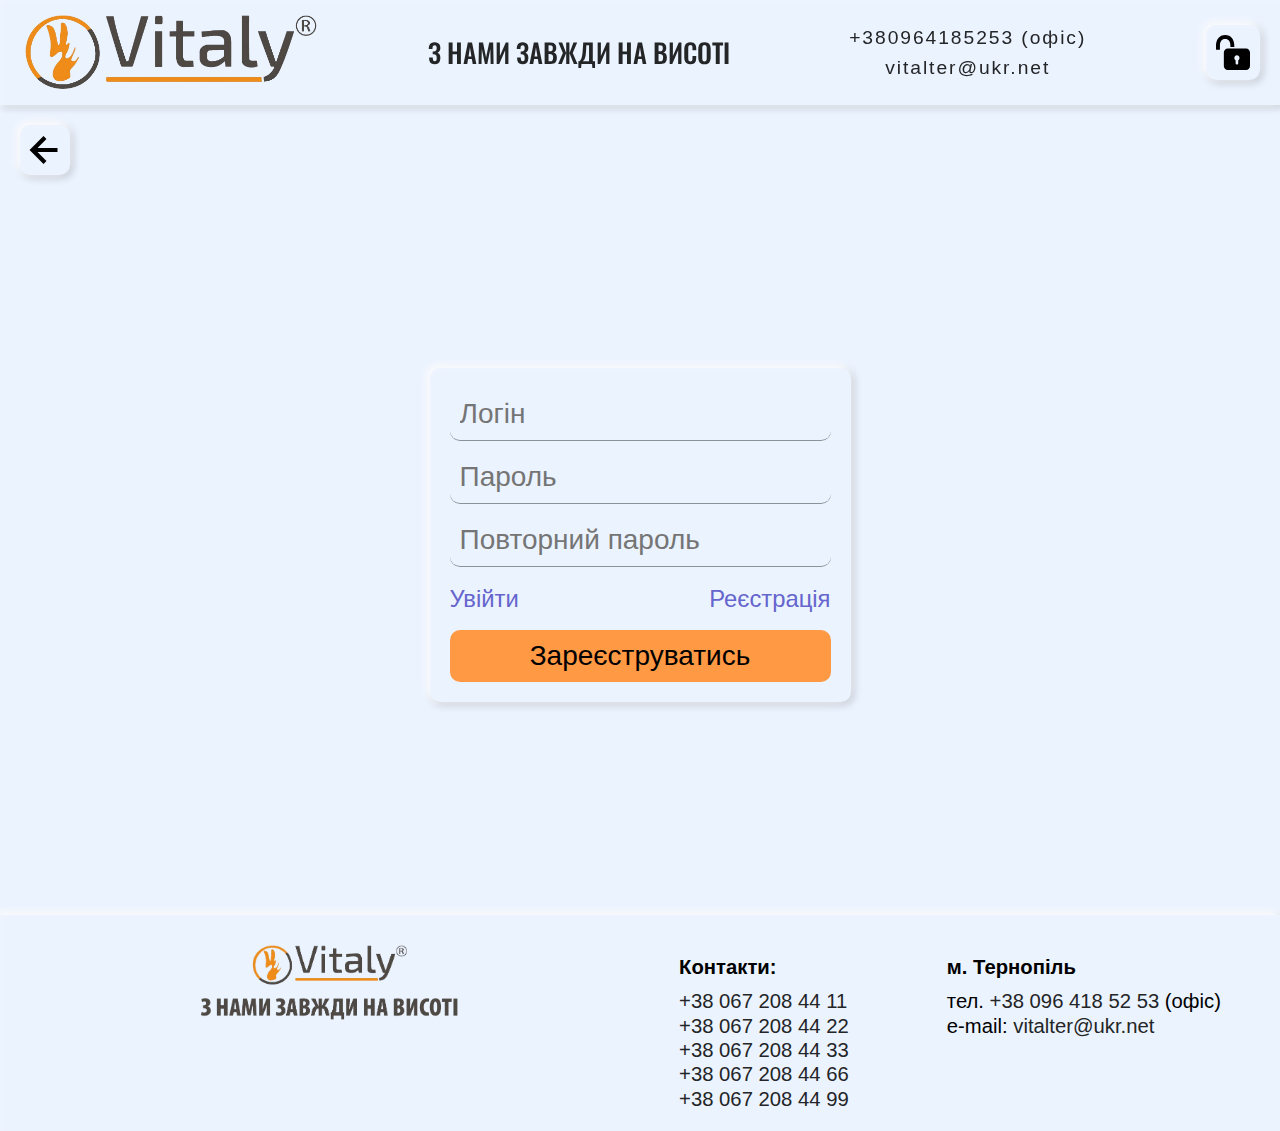
<file: pages/register.html>
<!DOCTYPE html>
<html lang="en">
<head>
	<meta charset="UTF-8">
	<meta name="description" content="підпис під текстом сайту в пошуку гугл">
	<meta name="keywords" content="сторінка, веб-сайт, і т.д.">
	<meta name="viewport" content="width=device-width,initial-scale=1.0,maximum-scale=1.0,user-scalable=1.0">
	<link rel="stylesheet" href="../assets/css/style.css">
	<link rel="schortcut icon" href="../assets/img/logo.png">
	<title>Vitaly</title>
</head>
<body>

	<header class="header shadow">
		<div class="header__logo">
			<a href="../index.html"><img src="../assets/img/logo.png" alt=""></a>
		</div>
		<div class="header__slogan">
			<span>З нами завжди на висоті</span>
		</div>
		<div class="header__contacts">
			<a href="Tel:+380964185253">+380964185253 (офіс)</a>
			<a href="mailto:vitalter@ukr.net">vitalter@ukr.net</a>
		</div>
		<div class="header__login">
			<a href="login.html" class="shadow" title="Логін"><img src="../assets/img/lock.svg" alt=""></a>
		</div>
		<div class="header__menu-burger shadow">
			<span></span>
		</div>
	</header>

	<div class="reg-log">
        <div class="reg-log__button-back">
			<a href="../index.html" class="shadow"><img src="../assets/img/arrow-left.svg" alt=""></a>
		</div>
        <div class="reg-log__form">
            <form action="login.php" method="POST" class="shadow">
                <p>
                    <input type="text" name="login" class="reg-log__input" placeholder="Логін" autocomplete="off" value="">
                </p>
                <p>
                    <input type="password" name="password" class="reg-log__input" placeholder="Пароль" autocomplete="off">
                </p>
                <p>
                    <input type="password" name="password_2" class="reg-log__input" placeholder="Повторний пароль" autocomplete="off">
                </p>
                <div class="reg-log__reg-log">
                    <a href="login.html">Увійти</a><a href="register.html">Реєстрація</a>
                </div>
                <p>
                    <button type="submit" name="do_signup" class="reg-log__button">Зареєструватись</button>
                </p>
            </form>
        </div>
    </div>

	<footer class="footer shadow">
		<div class="footer__logo">
			<a href="#"><img src="../assets/img/logo2.png" alt=""></a>
		</div>
		<div class="footer__contacts">
			<div class="footer__phones">
				<p>Контакти:</p>
				<p><a href="Tel:+380672084411">+38 067 208 44 11</a></p>
				<p><a href="Tel:+380672084422">+38 067 208 44 22</a></p>
				<p><a href="Tel:+380672084433">+38 067 208 44 33</a></p>
				<p><a href="Tel:+380672084466">+38 067 208 44 66</a></p>
				<p><a href="Tel:+380672084499">+38 067 208 44 99</a></p>
			</div>
			<div class="footer__mail">
				<p>м. Тернопіль</p>
				<p>тел. <a href="Tel:+380964185253">+38 096 418 52 53</a> (офіс)</p>
				<p>e-mail: <a href="mailto:vitalter@ukr.net">vitalter@ukr.net</a></p>
			</div>
		</div>
	</footer>
	<script src="../assets/js/login-register.js"></script>
</body>
</html>
</file>
<file: assets/css/style.css>
@charset "UTF-8";
/* Обнулення */ /*Обнуление*/
@import url("https://fonts.googleapis.com/css2?family=Oswald:wght@400;500&display=swap");
* {
  padding: 0;
  margin: 0;
  border: 0;
}

*, *:before, *:after {
  -webkit-box-sizing: border-box;
  box-sizing: border-box;
}

:focus, :active {
  outline: none;
}

a:focus, a:active {
  outline: none;
}

nav, footer, header, aside {
  display: block;
}

html, body {
  height: 100%;
  width: 100%;
  font-size: 100%;
  line-height: 1;
  font-size: 14px;
  -ms-text-size-adjust: 100%;
  -moz-text-size-adjust: 100%;
  -webkit-text-size-adjust: 100%;
}

input, button, textarea {
  font-family: inherit;
}

input::-ms-clear {
  display: none;
}

button {
  cursor: pointer;
}

button::-moz-focus-inner {
  padding: 0;
  border: 0;
}

a, a:visited {
  text-decoration: none;
}

a:hover {
  text-decoration: none;
}

ul li {
  list-style: none;
}

img {
  vertical-align: top;
}

h1, h2, h3, h4, h5, h6 {
  font-size: inherit;
  font-weight: inherit;
}

/*--------------------*/
/* header ===================================================================== */
.header {
  position: fixed;
  top: 0;
  left: 0;
  display: -webkit-box;
  display: -ms-flexbox;
  display: flex;
  -webkit-box-pack: justify;
      -ms-flex-pack: justify;
          justify-content: space-between;
  -webkit-box-align: center;
      -ms-flex-align: center;
          align-items: center;
  width: 100%;
  height: 105px;
  padding: 20px;
  z-index: 1000;
  overflow: hidden;
  background: #EBF3FF;
}
.header .header__logo a img {
  height: 85px;
}
.header .header__logo a:nth-child(2) {
  display: none;
}
.header .header__slogan span {
  font-family: "Oswald", sans-serif;
  font-size: calc(24px + 6 * (100vw - 320px) / 2240);
  font-weight: 500;
  text-transform: uppercase;
  color: #242527;
}
.header .header__contacts {
  display: -webkit-box;
  display: -ms-flexbox;
  display: flex;
  -webkit-box-orient: vertical;
  -webkit-box-direction: normal;
      -ms-flex-direction: column;
          flex-direction: column;
  -webkit-box-align: center;
      -ms-flex-align: center;
          align-items: center;
}
.header .header__contacts a {
  padding: 5px 10px;
  border-radius: 20px;
  font-size: calc(18px + 3 * (100vw - 320px) / 2240);
  font-weight: 500;
  letter-spacing: 0.1em;
}
.header .header__contacts a:hover {
  color: #ff9944;
}
.header .header__login a {
  padding: 10px;
  margin: 0 10px 0 0;
  border-radius: 10px;
}
.header .header__login a img {
  width: calc(30px + 10 * (100vw - 320px) / 2240);
}
.header .header__login a:hover {
  background: rgba(255, 153, 68, 0.4);
}
.header .header__login a:nth-last-child(1) {
  margin: 0;
}
.header .header__menu-burger {
  display: none;
}

/* first ===================================================================== */
.first {
  padding: 0 calc(10px + 10 * (100vw - 320px) / 2240);
}
.first .first-slider {
  border-radius: 10px;
}
.first .first-slider .first__wrapper .first__slide {
  display: -webkit-box;
  display: -ms-flexbox;
  display: flex;
  -webkit-box-pack: center;
      -ms-flex-pack: center;
          justify-content: center;
  -webkit-box-align: center;
      -ms-flex-align: center;
          align-items: center;
  padding: 20px 80px 50px 80px;
}
.first .first-slider .first__wrapper .first__slide .first__img {
  -webkit-box-flex: 0;
      -ms-flex: 0 1 50%;
          flex: 0 1 50%;
  text-align: center;
}
.first .first-slider .first__wrapper .first__slide .first__img img {
  max-width: 100%;
  border-radius: 10px;
}
.first .first-slider .first__wrapper .first__slide .first__img .first__button {
  margin: 20px 0 0 0;
}
.first .first-slider .first__wrapper .first__slide .first__img .first__button a {
  padding: calc(10px + 10 * (100vw - 320px) / 2240) calc(20px + 15 * (100vw - 320px) / 2240);
  border-radius: 10px;
  font-family: "Montserrat", sans-serif;
  font-size: calc(18px + 4 * (100vw - 320px) / 2240);
  font-weight: 700;
  letter-spacing: 0.01em;
  color: #fff;
  background: #ff9944;
}
.first .first-slider .first__wrapper .first__slide .first__img .first__button a:hover {
  background: rgba(255, 153, 68, 0.6);
}
.first .first-slider .first__wrapper .first__slide .first__text {
  -webkit-box-flex: 0;
      -ms-flex: 0 1 50%;
          flex: 0 1 50%;
  padding: 0 0 0 calc(10px + 10 * (100vw - 320px) / 2240);
}
.first .first-slider .first__wrapper .first__slide .first__text .first__name a {
  padding: calc(10px + 10 * (100vw - 320px) / 2240);
  border-radius: 10px;
  background: #ff9944;
}
.first .first-slider .first__wrapper .first__slide .first__text .first__name a h2 {
  font-size: calc(20px + 15 * (100vw - 320px) / 2240);
  font-weight: 600;
  letter-spacing: 0.05em;
  text-transform: uppercase;
  color: #fff;
}
.first .first-slider .first__wrapper .first__slide .first__text .first__name a:hover {
  background: rgba(255, 153, 68, 0.6);
}
.first .first-slider .first__wrapper .first__slide .first__text .first__benefits {
  margin: calc(10px + 10 * (100vw - 320px) / 2240) 0 0 0;
}
.first .first-slider .first__wrapper .first__slide .first__text .first__benefits .first__bnf {
  display: -webkit-box;
  display: -ms-flexbox;
  display: flex;
  margin: 0 0 calc(5px + 15 * (100vw - 320px) / 2240) 0;
}
.first .first-slider .first__wrapper .first__slide .first__text .first__benefits .first__bnf span {
  width: 15px;
  height: 15px;
  margin: 9px 0 0 10px;
  border-radius: 50%;
  background: #000;
}
.first .first-slider .first__wrapper .first__slide .first__text .first__benefits .first__bnf p {
  font-size: calc(22px + 6 * (100vw - 320px) / 2240);
  font-weight: 600;
  line-height: 1em;
  color: #000;
}
.first .first-slider .first__wrapper .first__slide .first__text .first__description {
  padding: 20px;
  border-radius: 10px;
  background: rgba(255, 153, 68, 0.4);
}
.first .first-slider .first__wrapper .first__slide .first__text .first__description p {
  margin: 0 0 10px 0;
  font-size: calc(18px + 4 * (100vw - 320px) / 2240);
  font-weight: 500;
  line-height: 1em;
  color: #000;
}
.first .first-slider .first__wrapper .first__slide .first__text .first__description p span {
  margin: 0 10px 0 0;
  font-size: calc(19px + 4 * (100vw - 320px) / 2240);
  font-weight: 600;
  text-transform: uppercase;
}
.first .first-slider .first__button-prev {
  left: 30px;
}
.first .first-slider .first__button-next {
  right: 30px;
}
.first .first-slider .first__button-prev:after, .first .first-slider .first__button-next:after {
  padding: 10px;
  border-radius: 10px;
  -webkit-transition: 0.3s;
  transition: 0.3s;
  font-size: 3.2rem;
  color: white;
  background: #ff9944;
}
.first .first-slider .first__button-prev:hover:after, .first .first-slider .first__button-next:hover:after {
  background: rgba(255, 153, 68, 0.6);
}
.first .first-slider .first__pagination {
  bottom: 20px;
}
.first .first-slider .first__pagination .swiper-pagination-bullet {
  width: 15px;
  height: 15px;
  opacity: 1;
  background: #ff9944;
}
.first .first-slider .first__pagination .swiper-pagination-bullet:hover {
  background: rgba(255, 153, 68, 0.6);
}
.first .first-slider .first__pagination .swiper-pagination-bullet-active {
  background: rgba(255, 153, 68, 0.6);
}

/* good ===================================================================== */
.content {
  display: -webkit-box;
  display: -ms-flexbox;
  display: flex;
  padding: 20px 0 0 10px;
}
.content .content__categories {
  -webkit-box-flex: 0;
      -ms-flex: 0 1 200px;
          flex: 0 1 200px;
  position: sticky;
  top: 125px;
  left: 0px;
  display: -webkit-box;
  display: -ms-flexbox;
  display: flex;
  -webkit-box-orient: vertical;
  -webkit-box-direction: normal;
      -ms-flex-direction: column;
          flex-direction: column;
  height: 100%;
  margin: 15px 0 0 0;
  border-radius: 10px;
  overflow: hidden;
}
.content .content__categories a {
  padding: 10px;
  cursor: pointer;
  font-size: calc(18px + 4 * (100vw - 320px) / 2240);
  background: #EBF3FF;
  border-bottom: 1px solid rgba(0, 0, 0, 0.2);
}
.content .content__categories a:nth-last-child(1) {
  border-bottom: none;
}
.content .content__categories a:hover {
  background-color: #46484c;
  color: #ff9944;
}
.content .content__categories a.active {
  background-color: #46484c;
  color: #ff9944;
}
.content .content__menu-burger {
  display: none;
}
.content .content__items {
  -webkit-box-flex: 1;
      -ms-flex: 1 1 100%;
          flex: 1 1 100%;
  display: -webkit-box;
  display: -ms-flexbox;
  display: flex;
  -ms-flex-wrap: wrap;
      flex-wrap: wrap;
  padding: 0 0 0 10px;
}
.content .content__items .content__item {
  -webkit-box-flex: 0;
      -ms-flex: 0 1 20%;
          flex: 0 1 20%;
  padding: 10px;
}
.content .content__items .content__item .content__wrapper {
  position: relative;
  display: -webkit-box;
  display: -ms-flexbox;
  display: flex;
  -webkit-box-orient: vertical;
  -webkit-box-direction: normal;
      -ms-flex-direction: column;
          flex-direction: column;
  -webkit-box-pack: justify;
      -ms-flex-pack: justify;
          justify-content: space-between;
  height: 100%;
  border-radius: 10px;
}
.content .content__items .content__item .content__wrapper .content__cart {
  position: absolute;
  top: 0;
  left: 0;
  padding: 0;
  z-index: 1;
  border-radius: 0 0 10px 0;
  background: #EBF3FF;
}
.content .content__items .content__item .content__wrapper .content__cart a {
  padding: 5px;
  border-radius: 0 0 10px 0;
}
.content .content__items .content__item .content__wrapper .content__cart a img {
  width: calc(25px + 15 * (100vw - 320px) / 2240);
  height: calc(25px + 15 * (100vw - 320px) / 2240);
}
.content .content__items .content__item .content__wrapper .content__cart a:hover {
  background: rgba(255, 153, 68, 0.4);
}
.content .content__items .content__item .content__wrapper .content__delete {
  position: absolute;
  top: 0;
  right: 0;
  padding: 0;
  z-index: 1;
  border-radius: 0 0 0 10px;
  background: #EBF3FF;
}
.content .content__items .content__item .content__wrapper .content__delete a {
  padding: 5px;
  border-radius: 0 0 0 10px;
}
.content .content__items .content__item .content__wrapper .content__delete a img {
  width: calc(25px + 15 * (100vw - 320px) / 2240);
  height: calc(25px + 15 * (100vw - 320px) / 2240);
}
.content .content__items .content__item .content__wrapper .content__delete a:hover {
  background: rgba(255, 153, 68, 0.4);
}
.content .content__items .content__item .content__wrapper .content__img {
  display: -webkit-box;
  display: -ms-flexbox;
  display: flex;
  -webkit-box-pack: center;
      -ms-flex-pack: center;
          justify-content: center;
  -webkit-box-align: center;
      -ms-flex-align: center;
          align-items: center;
  height: 100%;
  padding: calc(5px + 5 * (100vw - 320px) / 2240);
}
.content .content__items .content__item .content__wrapper .content__img a {
  display: -webkit-box;
  display: -ms-flexbox;
  display: flex;
  -webkit-box-align: center;
      -ms-flex-align: center;
          align-items: center;
  width: 100%;
  height: 100%;
  border-radius: 10px;
  overflow: hidden;
}
.content .content__items .content__item .content__wrapper .content__img a img {
  width: 100%;
  height: 100%;
}
.content .content__items .content__item .content__wrapper .content__img a:hover img {
  -webkit-transform: scale(1.02);
          transform: scale(1.02);
}
.content .content__items .content__item .content__wrapper .content__text {
  padding: calc(5px + 5 * (100vw - 320px) / 2240);
  border-radius: 0 0 10px 10px;
  background: #46484c;
}
.content .content__items .content__item .content__wrapper .content__text .content__name h2 {
  word-break: break-all;
  font-size: calc(14px + 6 * (100vw - 320px) / 2240);
  line-height: 1.2em;
  letter-spacing: 1px;
  color: #fff;
}
.content .content__items .content__item .content__wrapper .content__text .content__name:hover h2 {
  color: #ff9944;
}
.content .content__items .content__item .content__wrapper .content__text .content__price {
  margin: 5px 0 0 0;
}
.content .content__items .content__item .content__wrapper .content__text .content__price p {
  font-size: calc(16px + 4 * (100vw - 320px) / 2240);
  line-height: 1.2em;
  color: #fff;
}
.content .content__items .content__item .content__wrapper .content__text .content__description {
  position: absolute;
  top: 100%;
  left: 0;
  display: none;
  width: 100%;
  max-height: 260px;
  padding: 10px 10px 5px 10px;
  overflow-y: auto;
  z-index: 2;
  background: #EBF3FF;
  -webkit-box-shadow: 0 10px 10px 5px rgba(0, 0, 0, 0.2);
          box-shadow: 0 10px 10px 5px rgba(0, 0, 0, 0.2);
}
.content .content__items .content__item .content__wrapper .content__text .content__description p {
  margin: 0 0 5px 0;
  font-size: calc(16px + 4 * (100vw - 320px) / 2240);
  font-weight: 500;
  line-height: 1.2em;
  color: #000;
}
.content .content__items .content__item .content__wrapper .content__text .content__description p span {
  margin: 0 10px 0 0;
  font-weight: 600;
  text-transform: uppercase;
}
.content .content__items .content__item .content__wrapper:hover .content__text {
  border-radius: 0;
}
.content .content__items .content__item .content__wrapper:hover .content__text .content__description {
  display: block;
}
.content .content__items .content__item .content__wrapper:hover .content__text .content__description p {
  color: #000;
}

/* footer ===================================================================== */
.footer {
  display: -webkit-box;
  display: -ms-flexbox;
  display: flex;
  margin: 40px 0 0 0;
  padding: 20px;
}
.footer .footer__logo {
  -webkit-box-flex: 1;
      -ms-flex: 1 1 50%;
          flex: 1 1 50%;
  text-align: center;
}
.footer .footer__logo a img {
  width: 50%;
}
.footer .footer__logo a:nth-child(2) img {
  display: none;
}
.footer .footer__contacts {
  -webkit-box-flex: 1;
      -ms-flex: 1 1 50%;
          flex: 1 1 50%;
  display: -webkit-box;
  display: -ms-flexbox;
  display: flex;
  -ms-flex-pack: distribute;
      justify-content: space-around;
  margin: 20px 0 0 0;
}
.footer .footer__contacts p {
  font-size: calc(16px + 10 * (100vw - 320px) / 2240);
  line-height: 1.2em;
}
.footer .footer__contacts a:hover {
  color: #ff9944;
}
.footer .footer__contacts .footer__phones {
  margin: 0 20px 0 0;
}
.footer .footer__contacts .footer__phones p:nth-child(1) {
  margin: 0 0 10px 0;
  font-weight: 600;
}
.footer .footer__contacts .footer__mail p:nth-child(1) {
  margin: 0 0 10px 0;
  font-weight: 600;
}

/* article ===================================================================== */
.article {
  padding: 0 20px 20px 20px;
}
.article .article__button-back a {
  border-radius: 10px;
}
.article .article__button-back a img {
  width: calc(40px + 20 * (100vw - 320px) / 2240);
}
.article .article__button-back a:hover {
  background: rgba(255, 153, 68, 0.4);
}
.article .article__good {
  display: -webkit-box;
  display: -ms-flexbox;
  display: flex;
  margin: calc(10px + 10 * (100vw - 320px) / 2240) 0 0 0;
}
.article .article__good .article__container {
  width: 50%;
}
.article .article__good .article__container .article__wrapper {
  width: 100%;
  border-radius: 10px;
}
.article .article__good .article__container .article__wrapper .article-slider .article__wrapper-slider .article__slide {
  padding: calc(5px + 5 * (100vw - 320px) / 2240);
}
.article .article__good .article__container .article__wrapper .article-slider .article__wrapper-slider .article__slide .article__img {
  display: -webkit-box;
  display: -ms-flexbox;
  display: flex;
  -webkit-box-align: center;
      -ms-flex-align: center;
          align-items: center;
  width: 100%;
  height: calc(250px + 290 * (100vw - 320px) / 2240);
  overflow: hidden;
  border-radius: 10px;
}
.article .article__good .article__container .article__wrapper .article-slider .article__wrapper-slider .article__slide .article__img img {
  width: 100%;
  height: 100%;
}
.article .article__good .article__container .article__wrapper .article-slider .article__button-prev {
  left: calc(20px + 30 * (100vw - 320px) / 2240);
}
.article .article__good .article__container .article__wrapper .article-slider .article__button-next {
  right: calc(20px + 30 * (100vw - 320px) / 2240);
}
.article .article__good .article__container .article__wrapper .article-slider .article__button-prev:after, .article .article__good .article__container .article__wrapper .article-slider .article__button-next:after {
  padding: 10px;
  border-radius: 10px;
  -webkit-transition: 0.3s;
  transition: 0.3s;
  font-size: calc(28px + 16 * (100vw - 320px) / 2240);
  color: white;
  background: #ff9944;
}
.article .article__good .article__container .article__wrapper .article-slider .article__button-prev:hover:after, .article .article__good .article__container .article__wrapper .article-slider .article__button-next:hover:after {
  background: rgba(255, 153, 68, 0.6);
}
.article .article__good .article__container .article__wrapper .article__mini-slider .article__mini-wrapper .article__mini-slide .article__mini-img {
  width: 100%;
  height: calc(80px + 90 * (100vw - 320px) / 2240);
  padding: calc(5px + 5 * (100vw - 320px) / 2240);
}
.article .article__good .article__container .article__wrapper .article__mini-slider .article__mini-wrapper .article__mini-slide .article__mini-img .article__mini-container {
  position: relative;
  width: 100%;
  height: 100%;
  overflow: hidden;
  border-radius: 10px;
}
.article .article__good .article__container .article__wrapper .article__mini-slider .article__mini-wrapper .article__mini-slide .article__mini-img .article__mini-container img {
  width: 100%;
  height: 100%;
  border-radius: 10px;
}
.article .article__good .article__container .article__wrapper .article__mini-slider .article__mini-wrapper .article__mini-slide .article__mini-img .article__mini-container:after {
  content: "";
  position: absolute;
  top: 0;
  left: 0;
  width: 100%;
  height: 100%;
  -webkit-transition: 0.3s;
  transition: 0.3s;
  background: rgba(255, 153, 68, 0);
}
.article .article__good .article__container .article__wrapper .article__mini-slider .article__mini-wrapper .swiper-slide-thumb-active .article__mini-img .article__mini-container:after {
  background: rgba(255, 153, 68, 0.2);
}
.article .article__good .article__container .article__wrapper .article__mini-slider .article__mini-wrapper .article__mini-slide:hover {
  cursor: pointer;
}
.article .article__good .article__container .article__wrapper .article__mini-slider .article__mini-wrapper .article__mini-slide:hover .article__mini-img .article__mini-container:after {
  background: rgba(255, 153, 68, 0.2);
}
.article .article__good .article__text {
  -webkit-box-flex: 0;
      -ms-flex: 0 1 50%;
          flex: 0 1 50%;
  padding: 0 0 0 calc(10px + 10 * (100vw - 320px) / 2240);
}
.article .article__good .article__text .article__name {
  padding: 10px;
  border-radius: 10px;
}
.article .article__good .article__text .article__name h2 {
  font-size: calc(22px + 22 * (100vw - 320px) / 2240);
  font-weight: 600;
  letter-spacing: 1px;
  text-transform: uppercase;
}
.article .article__good .article__text .article__wrapper-description {
  margin: calc(10px + 10 * (100vw - 320px) / 2240) 0 0 0;
  padding: 10px calc(10px + 10 * (100vw - 320px) / 2240);
  border-radius: 10px;
}
.article .article__good .article__text .article__wrapper-description .article__description p {
  margin: 0 0 10px 0;
  font-size: calc(18px + 4 * (100vw - 320px) / 2240);
  font-weight: 500;
  line-height: 1.4em;
}
.article .article__good .article__text .article__wrapper-description .article__description p span {
  margin: 0 10px 0 0;
  font-weight: 600;
  text-transform: uppercase;
}
.article .article__good .article__text .article__wrapper-description .article__info {
  display: -webkit-box;
  display: -ms-flexbox;
  display: flex;
  -webkit-box-pack: justify;
      -ms-flex-pack: justify;
          justify-content: space-between;
  -webkit-box-align: center;
      -ms-flex-align: center;
          align-items: center;
  margin: calc(10px + 10 * (100vw - 320px) / 2240) 0 0 0;
}
.article .article__good .article__text .article__wrapper-description .article__info .article__order a {
  padding: 10px;
  border-radius: 10px;
  font-size: calc(18px + 4 * (100vw - 320px) / 2240);
  font-weight: 600;
  color: #fff;
  background: #ff9944;
}
.article .article__good .article__text .article__wrapper-description .article__info .article__order a:hover {
  background: rgba(255, 153, 68, 0.8);
}
.article .article__good .article__text .article__wrapper-description .article__info .article__price p {
  font-size: calc(18px + 4 * (100vw - 320px) / 2240);
  font-weight: 600;
  color: #ff9944;
}
.article .article__good .article__text .article__placeorder {
  width: 100%;
  margin: calc(10px + 10 * (100vw - 320px) / 2240) 0 0 0;
  padding: 10px calc(10px + 10 * (100vw - 320px) / 2240);
  border-radius: 10px;
}
.article .article__good .article__text .article__placeorder .article__form {
  display: -webkit-box;
  display: -ms-flexbox;
  display: flex;
  -webkit-box-align: center;
      -ms-flex-align: center;
          align-items: center;
  width: 100%;
}
.article .article__good .article__text .article__placeorder .article__form form {
  width: 100%;
  border-radius: 10px;
}
.article .article__good .article__text .article__placeorder .article__form form p {
  margin: 0 0 10px 0;
  font-size: calc(18px + 6 * (100vw - 320px) / 2240);
}
.article .article__good .article__text .article__placeorder .article__form form .article__input {
  width: 100%;
  margin: 0 0 10px 0;
  padding: 10px;
  border-radius: 10px;
  font-size: calc(22px + 8 * (100vw - 320px) / 2240);
  -webkit-transition: 0.3s;
  transition: 0.3s;
  color: #000;
  background: #EBF3FF;
  border-bottom: 1px solid rgba(0, 0, 0, 0.4);
}
.article .article__good .article__text .article__placeorder .article__form form .article__input:hover, .article .article__good .article__text .article__placeorder .article__form form .article__input:focus {
  background: rgba(0, 0, 0, 0.1);
}
.article .article__good .article__text .article__placeorder .article__form form .article__button {
  width: 100%;
  padding: 10px;
  border-radius: 10px;
  font-size: calc(22px + 8 * (100vw - 320px) / 2240);
  -webkit-transition: 0.3s;
  transition: 0.3s;
  color: #fff;
  background: #ff9944;
}
.article .article__good .article__text .article__placeorder .article__form form .article__button:hover {
  background: rgba(255, 153, 68, 0.8);
}

/* reg-log ===================================================================== */
.reg-log {
  width: 100%;
  padding: 0 20px;
}
.reg-log .reg-log__button-back a {
  border-radius: 10px;
}
.reg-log .reg-log__button-back a img {
  width: 50px;
}
.reg-log .reg-log__button-back a:hover {
  background: rgba(255, 153, 68, 0.4);
}
.reg-log .reg-log__form {
  display: -webkit-box;
  display: -ms-flexbox;
  display: flex;
  -webkit-box-pack: center;
      -ms-flex-pack: center;
          justify-content: center;
  -webkit-box-align: center;
      -ms-flex-align: center;
          align-items: center;
  min-height: 700px;
  width: 100%;
  padding: 20px 0 0 0;
}
.reg-log .reg-log__form form {
  padding: 20px;
  border-radius: 10px;
}
.reg-log .reg-log__form form .reg-log__input {
  width: 100%;
  margin: 0 0 10px 0;
  padding: 10px;
  border-radius: 10px;
  font-size: 2rem;
  -webkit-transition: 0.3s;
  transition: 0.3s;
  color: #000;
  background: #EBF3FF;
  border-bottom: 1px solid rgba(0, 0, 0, 0.4);
}
.reg-log .reg-log__form form .reg-log__input:hover, .reg-log .reg-log__form form .reg-log__input:focus {
  background: rgba(255, 153, 68, 0.4);
}
.reg-log .reg-log__form form .reg-log__reg-log {
  display: -webkit-box;
  display: -ms-flexbox;
  display: flex;
  -webkit-box-pack: justify;
      -ms-flex-pack: justify;
          justify-content: space-between;
  margin: 10px 0 20px 0;
}
.reg-log .reg-log__form form .reg-log__reg-log a {
  font-size: 1.7rem;
  color: #6565cd;
}
.reg-log .reg-log__form form .reg-log__reg-log a:hover {
  color: #ff9944;
}
.reg-log .reg-log__form form .reg-log__button {
  width: 100%;
  padding: 10px;
  border-radius: 10px;
  font-size: 2rem;
  -webkit-transition: 0.3s;
  transition: 0.3s;
  color: #000;
  background: #ff9944;
}
.reg-log .reg-log__form form .reg-log__button:hover {
  background: rgba(255, 153, 68, 0.6);
}

input[type=number]::-webkit-outer-spin-button,
input[type=number]::-webkit-inner-spin-button {
  -webkit-appearance: none;
  margin: 0;
}

/* post ===================================================================== */
.post {
  width: 100%;
  padding: 0 20px;
}
.post .post__button-back a {
  border-radius: 10px;
}
.post .post__button-back a img {
  width: 50px;
}
.post .post__button-back a:hover {
  background: rgba(255, 153, 68, 0.4);
}
.post .post__wrapper {
  display: -webkit-box;
  display: -ms-flexbox;
  display: flex;
  -webkit-box-pack: center;
      -ms-flex-pack: center;
          justify-content: center;
  -webkit-box-align: center;
      -ms-flex-align: center;
          align-items: center;
  min-height: 700px;
  width: 100%;
  padding: 20px 0 0 0;
}
.post .post__wrapper .post__form {
  width: 100%;
  padding: 20px;
  border-radius: 10px;
  text-align: center;
}
.post .post__wrapper .post__form p {
  margin: 0 0 10px 0;
  font-size: 1.8rem;
}
.post .post__wrapper .post__form .post__textarea {
  width: 100%;
  height: 55px;
  margin: 0 0 10px 0;
  padding: 10px;
  border-radius: 10px;
  font-size: 2rem;
  -webkit-transition: 0.3s;
  transition: 0.3s;
  resize: none;
  color: #000;
  background: rgba(0, 0, 0, 0.1);
}
.post .post__wrapper .post__form .post__textarea.big {
  height: 200px;
}
.post .post__wrapper .post__form .post__textarea:hover, .post .post__wrapper .post__form .post__textarea:focus {
  background: rgba(0, 0, 0, 0.2);
}
.post .post__wrapper .post__form .post__link {
  height: 40px;
  width: 100%;
  border-radius: 10px;
  font-size: 1.8rem;
  text-align: center;
  background: rgba(0, 0, 0, 0.1);
}
.post .post__wrapper .post__form .post__link:hover, .post .post__wrapper .post__form .post__link:focus {
  cursor: pointer;
  background: rgba(0, 0, 0, 0.2);
}
.post .post__wrapper .post__form .post__button {
  width: 100%;
  margin: 20px 0 0 0;
  padding: 10px;
  border-radius: 10px;
  font-size: 2rem;
  -webkit-transition: 0.3s;
  transition: 0.3s;
  color: #000;
  background: #ff9944;
}
.post .post__wrapper .post__form .post__button:hover {
  background: rgba(255, 153, 68, 0.6);
}

/* OTHER ===================================================================== */
::-webkit-scrollbar {
  width: 9px;
  background: #EBF3FF;
}

::-webkit-scrollbar-thumb {
  background: #494544;
}

::-webkit-scrollbar-thumb:hover {
  background: #7e7e7e;
}

* {
  -webkit-transition: 0.3s;
  transition: 0.3s;
}

img {
  -o-object-fit: cover;
     object-fit: cover;
  -webkit-transition: 0.3s;
  transition: 0.3s;
}

a {
  display: inline-block;
  -webkit-transition: 0.3s;
  transition: 0.3s;
  color: #242527;
}

.shadow {
  -webkit-box-shadow: -2px -2px 8px white, -2px -2px 12px rgba(255, 255, 255, 0.65), inset 2px 2px 4px rgba(255, 255, 255, 0.2), 2px 2px 8px rgba(0, 0, 0, 0.25);
          box-shadow: -2px -2px 8px white, -2px -2px 12px rgba(255, 255, 255, 0.65), inset 2px 2px 4px rgba(255, 255, 255, 0.2), 2px 2px 8px rgba(0, 0, 0, 0.25);
}

body {
  width: 100%;
  min-height: 100%;
  padding-top: 125px;
  overflow-x: hidden;
  font-family: "PT Sans", sans-serif;
  color: #000;
  background: #EBF3FF;
}

/* OTHER */
@media (max-width: 1440px) {
  .content .content__items .content__item {
    -webkit-box-flex: 0;
        -ms-flex: 0 1 25%;
            flex: 0 1 25%;
  }
}
@media (max-width: 1024px) {
  .first .first-slider .first__wrapper .first__slide {
    -webkit-box-orient: vertical;
    -webkit-box-direction: reverse;
        -ms-flex-direction: column-reverse;
            flex-direction: column-reverse;
    -webkit-box-pack: justify;
        -ms-flex-pack: justify;
            justify-content: space-between;
    padding: 10px;
  }
  .first .first-slider .first__wrapper .first__slide .first__img {
    margin: 20px 0 0 0;
  }
  .first .first-slider .first__wrapper .first__slide .first__img .first__button {
    display: none;
  }
  .first .first-slider .first__wrapper .first__slide .first__text {
    width: 100%;
    padding: 0;
    text-align: center;
  }
  .first .first-slider .first__wrapper .first__slide .first__text .first__name {
    width: 100%;
  }
  .first .first-slider .first__wrapper .first__slide .first__text .first__name a {
    width: 100%;
  }
  .first .first-slider .first__wrapper .first__slide .first__text .first__benefits {
    display: none;
  }
  .first .first-slider .first__wrapper .first__slide .first__text .first__description {
    display: none;
  }
  .first .first-slider .first__button-prev {
    left: 20px;
  }
  .first .first-slider .first__button-next {
    right: 20px;
  }
  .first .first-slider .first__button-prev:after, .first .first-slider .first__button-next:after {
    font-size: 2.2rem;
    color: white;
    background: #ef8c17;
  }
  .content {
    display: block;
    padding: 20px 0 0 0;
  }
  .content .content__categories {
    display: none;
  }
  .content .content__menu-burger {
    display: inline-block;
    width: 50px;
    height: 50px;
    margin: 0 10px;
    padding: 10px;
    border-radius: 10px;
    cursor: pointer;
    background: #EBF3FF;
  }
  .content .content__menu-burger img {
    width: 100%;
    height: 100%;
  }
  .content .content__menu-burger img:nth-child(2) {
    display: none;
  }
  .content .content__items {
    padding: 10px 0 0 0;
  }
  .content .content__items .content__item {
    -webkit-box-flex: 0;
        -ms-flex: 0 1 33.333%;
            flex: 0 1 33.333%;
  }
  .content.active .content__categories {
    position: fixed;
    top: 0;
    left: 0;
    display: -webkit-box;
    display: -ms-flexbox;
    display: flex;
    -webkit-box-orient: vertical;
    -webkit-box-direction: normal;
        -ms-flex-direction: column;
            flex-direction: column;
    -webkit-box-align: center;
        -ms-flex-align: center;
            align-items: center;
    margin: 0;
    padding: 100px 10px;
    width: 100%;
    height: 100vh;
    overflow-y: auto;
    z-index: 1000;
    background: #EBF3FF;
  }
  .content.active .content__categories a {
    margin: 0 0 10px 0;
    border-radius: 10px;
    font-size: calc(22px + 4 * (100vw - 320px) / 2240);
    -webkit-box-shadow: -2px -2px 8px white, -2px -2px 12px rgba(255, 255, 255, 0.65), inset 2px 2px 4px rgba(255, 255, 255, 0.2), 2px 2px 8px rgba(0, 0, 0, 0.25);
            box-shadow: -2px -2px 8px white, -2px -2px 12px rgba(255, 255, 255, 0.65), inset 2px 2px 4px rgba(255, 255, 255, 0.2), 2px 2px 8px rgba(0, 0, 0, 0.25);
  }
  .content.active .content__menu-burger {
    position: fixed;
    top: 10px;
    right: 0;
    z-index: 1001;
  }
  .content.active .content__menu-burger img:nth-child(1) {
    display: none;
  }
  .content.active .content__menu-burger img:nth-child(2) {
    display: block;
  }
  body.active {
    overflow: hidden;
  }
  .footer {
    -webkit-box-orient: vertical;
    -webkit-box-direction: normal;
        -ms-flex-direction: column;
            flex-direction: column;
    margin: 20px 0 0 0;
    padding: 10px;
  }
  .footer .footer__logo a:nth-child(1) img {
    display: none;
  }
  .footer .footer__logo a:nth-child(2) img {
    display: inline-block;
  }
  .footer .footer__contacts p {
    font-size: calc(14px + 8 * (100vw - 320px) / 2240);
  }
  .footer .footer__contacts .footer__phones {
    margin: 0 10px 0 0;
  }
  .article {
    padding: 0 10px 10px 10px;
  }
  .article .article__good {
    -webkit-box-orient: vertical;
    -webkit-box-direction: normal;
        -ms-flex-direction: column;
            flex-direction: column;
  }
  .article .article__good .article__container {
    width: 100%;
  }
  .article .article__good .article__container .article__wrapper .article-slider .article__wrapper-slider .article__slide .article__img {
    height: calc(200px + 640 * (100vw - 320px) / 2240);
  }
  .article .article__good .article__container .article__wrapper .article__mini-slider .article__mini-wrapper .article__mini-slide .article__mini-img {
    height: calc(80px + 190 * (100vw - 320px) / 2240);
  }
  .article .article__good .article__container .article__wrapper .article__mini-slider .article__mini-wrapper .swiper-slide-thumb-active .article__mini-img .article__mini-container:after {
    background: rgba(239, 140, 23, 0.2);
  }
  .article .article__good .article__container .article__wrapper .article__mini-slider .article__mini-wrapper .article__mini-slide:hover {
    cursor: pointer;
  }
  .article .article__good .article__container .article__wrapper .article__mini-slider .article__mini-wrapper .article__mini-slide:hover .article__mini-img .article__mini-container:after {
    background: rgba(239, 140, 23, 0.2);
  }
  .article .article__good .article__text {
    -webkit-box-flex: 0;
        -ms-flex: 0 1 100%;
            flex: 0 1 100%;
    padding: 10px 0 0 0;
  }
}
@media (max-width: 768px) {
  .header {
    -webkit-box-pack: center;
        -ms-flex-pack: center;
            justify-content: center;
    height: 80px;
    -webkit-transition: 0.1s;
    transition: 0.1s;
  }
  .header .header__logo a img {
    height: 60px;
  }
  .header .header__logo a:nth-child(1) {
    display: none;
  }
  .header .header__logo a:nth-child(2) {
    display: block;
  }
  .header .header__contacts {
    display: none;
  }
  .header .header__login {
    display: none;
  }
  .header .header__menu-burger {
    display: inline-block;
    position: absolute;
    right: 10px;
    top: 14px;
    width: 50px;
    height: 50px;
    padding: 15px 20px;
    border-radius: 10px;
    cursor: pointer;
    background: #EBF3FF;
  }
  .header .header__menu-burger span {
    position: absolute;
    width: 60%;
    height: 2px;
    top: 50%;
    left: 50%;
    -webkit-transform: translate(-50%, -50%);
            transform: translate(-50%, -50%);
    background-color: #000;
  }
  .header .header__menu-burger:before, .header .header__menu-burger:after {
    content: "";
    background-color: #000;
    position: absolute;
    width: 60%;
    height: 2px;
    left: 50%;
    -webkit-transform: translateX(-50%);
            transform: translateX(-50%);
    -webkit-transition: 0.3s;
    transition: 0.3s;
  }
  .header .header__menu-burger:before {
    top: 12px;
  }
  .header .header__menu-burger:after {
    bottom: 12px;
  }
  .header.active {
    -webkit-box-orient: vertical;
    -webkit-box-direction: normal;
        -ms-flex-direction: column;
            flex-direction: column;
    -webkit-box-pack: justify;
        -ms-flex-pack: justify;
            justify-content: space-between;
    width: 100%;
    height: 100%;
    padding: 80px 0 40px 0;
    overflow-y: auto;
  }
  .header.active .header__contacts {
    display: -webkit-box;
    display: -ms-flexbox;
    display: flex;
    margin: 40px 0;
  }
  .header.active .header__contacts a {
    margin: 0;
    padding: 10px;
  }
  .header.active .header__login {
    display: block;
  }
  .header.active .header__menu-burger span {
    display: none;
  }
  .header.active .header__menu-burger:before {
    -webkit-transform: rotate(45deg);
            transform: rotate(45deg);
    top: 24px;
    left: 10px;
  }
  .header.active .header__menu-burger:after {
    -webkit-transform: rotate(-45deg);
            transform: rotate(-45deg);
    bottom: 24px;
    left: 10px;
  }
  body {
    padding-top: 90px;
  }
  .content .content__items {
    padding: 15px 5px 0 5px;
  }
  .content .content__items .content__item {
    -webkit-box-flex: 0;
        -ms-flex: 0 1 50%;
            flex: 0 1 50%;
    padding: 5px;
  }
  .content .content__items .content__item .content__wrapper .content__text .content__description {
    display: none !important;
  }
  .content .content__items .content__item .content__wrapper:hover .content__text {
    border-radius: 0 0 10px 10px;
  }
}
</file>
